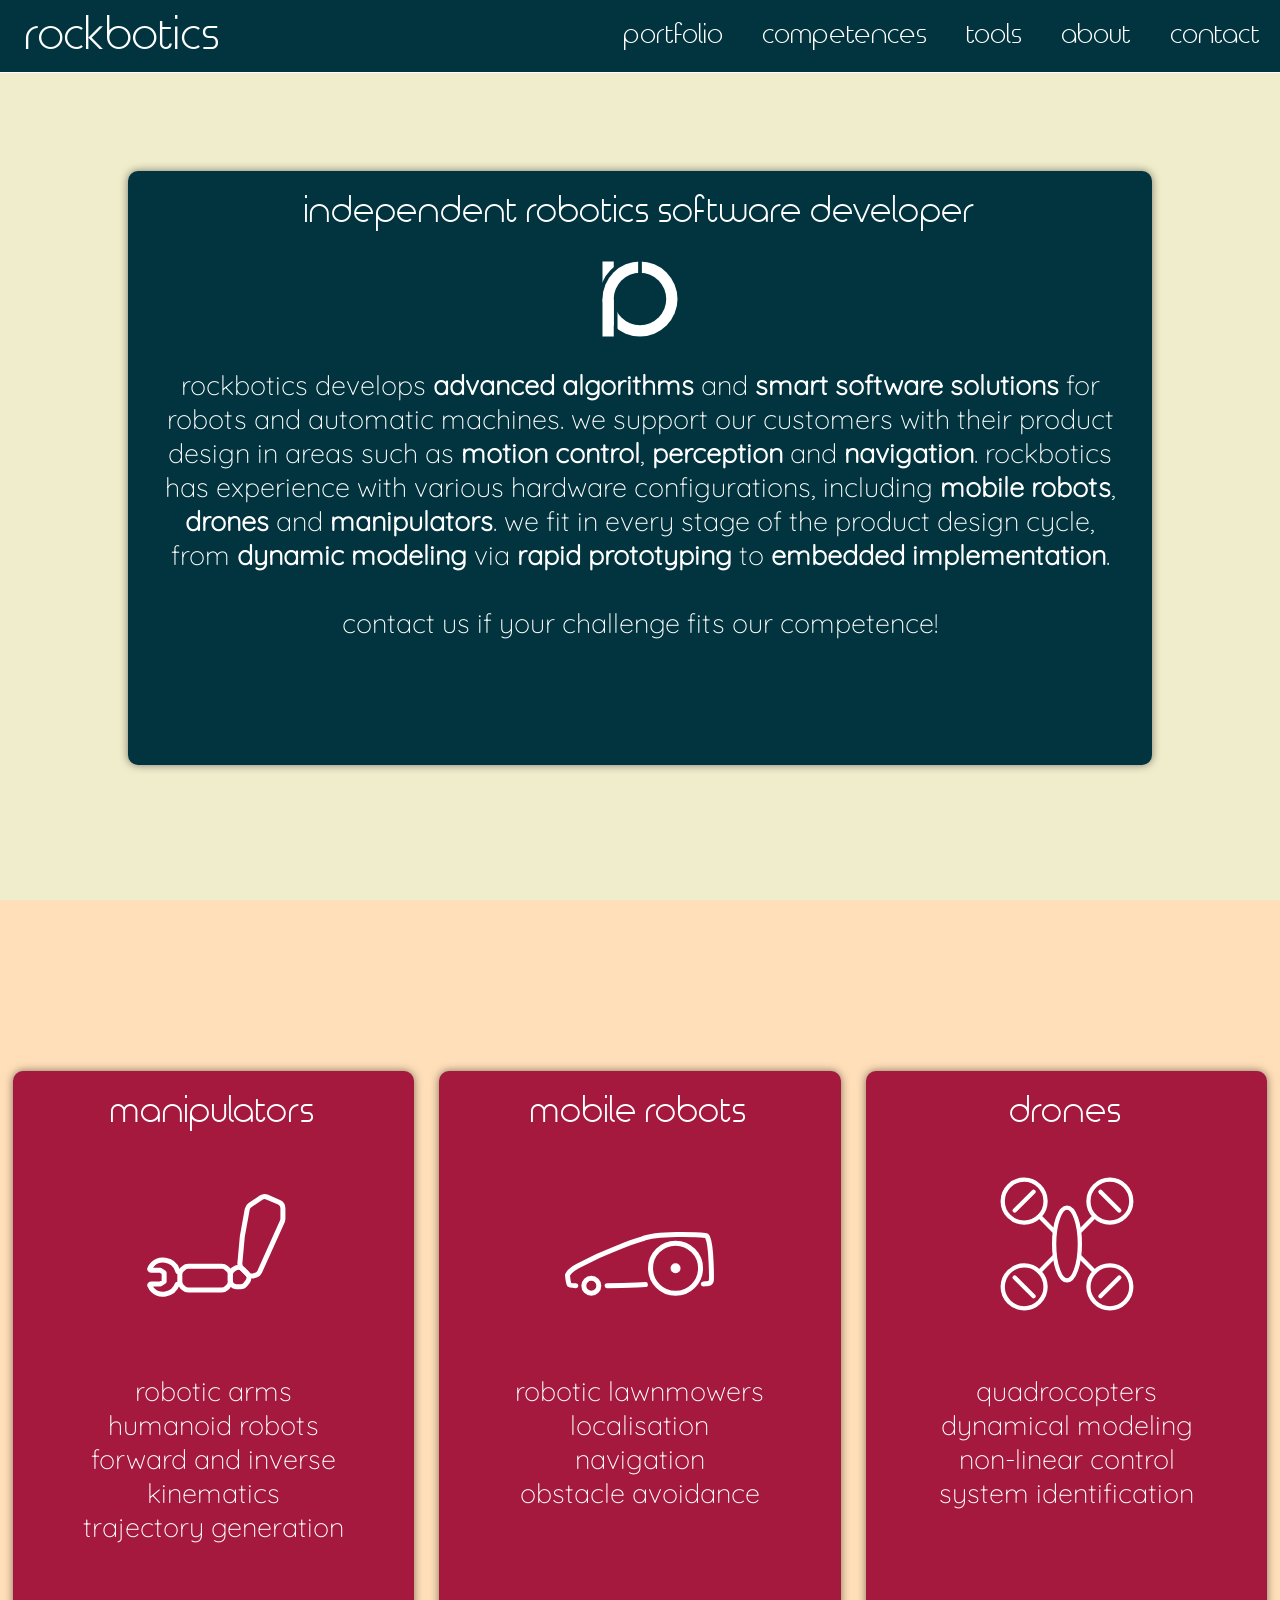
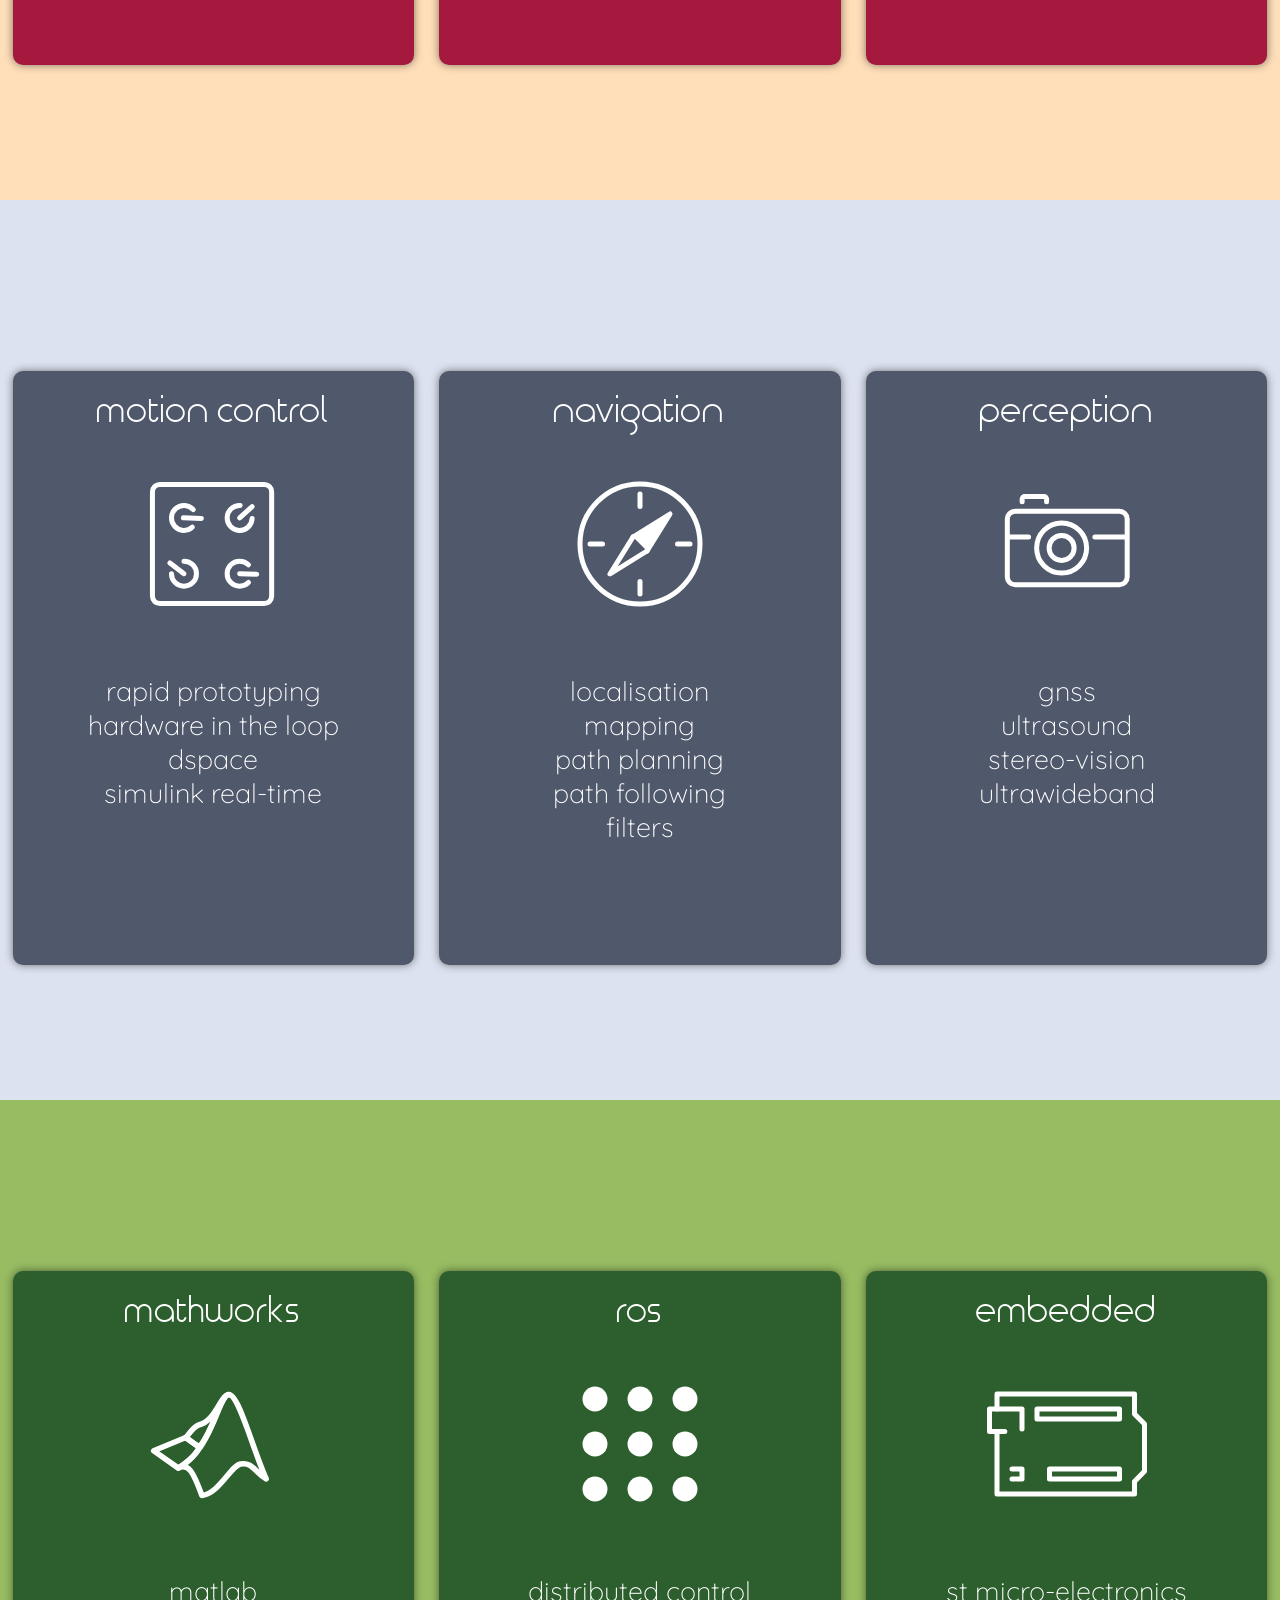
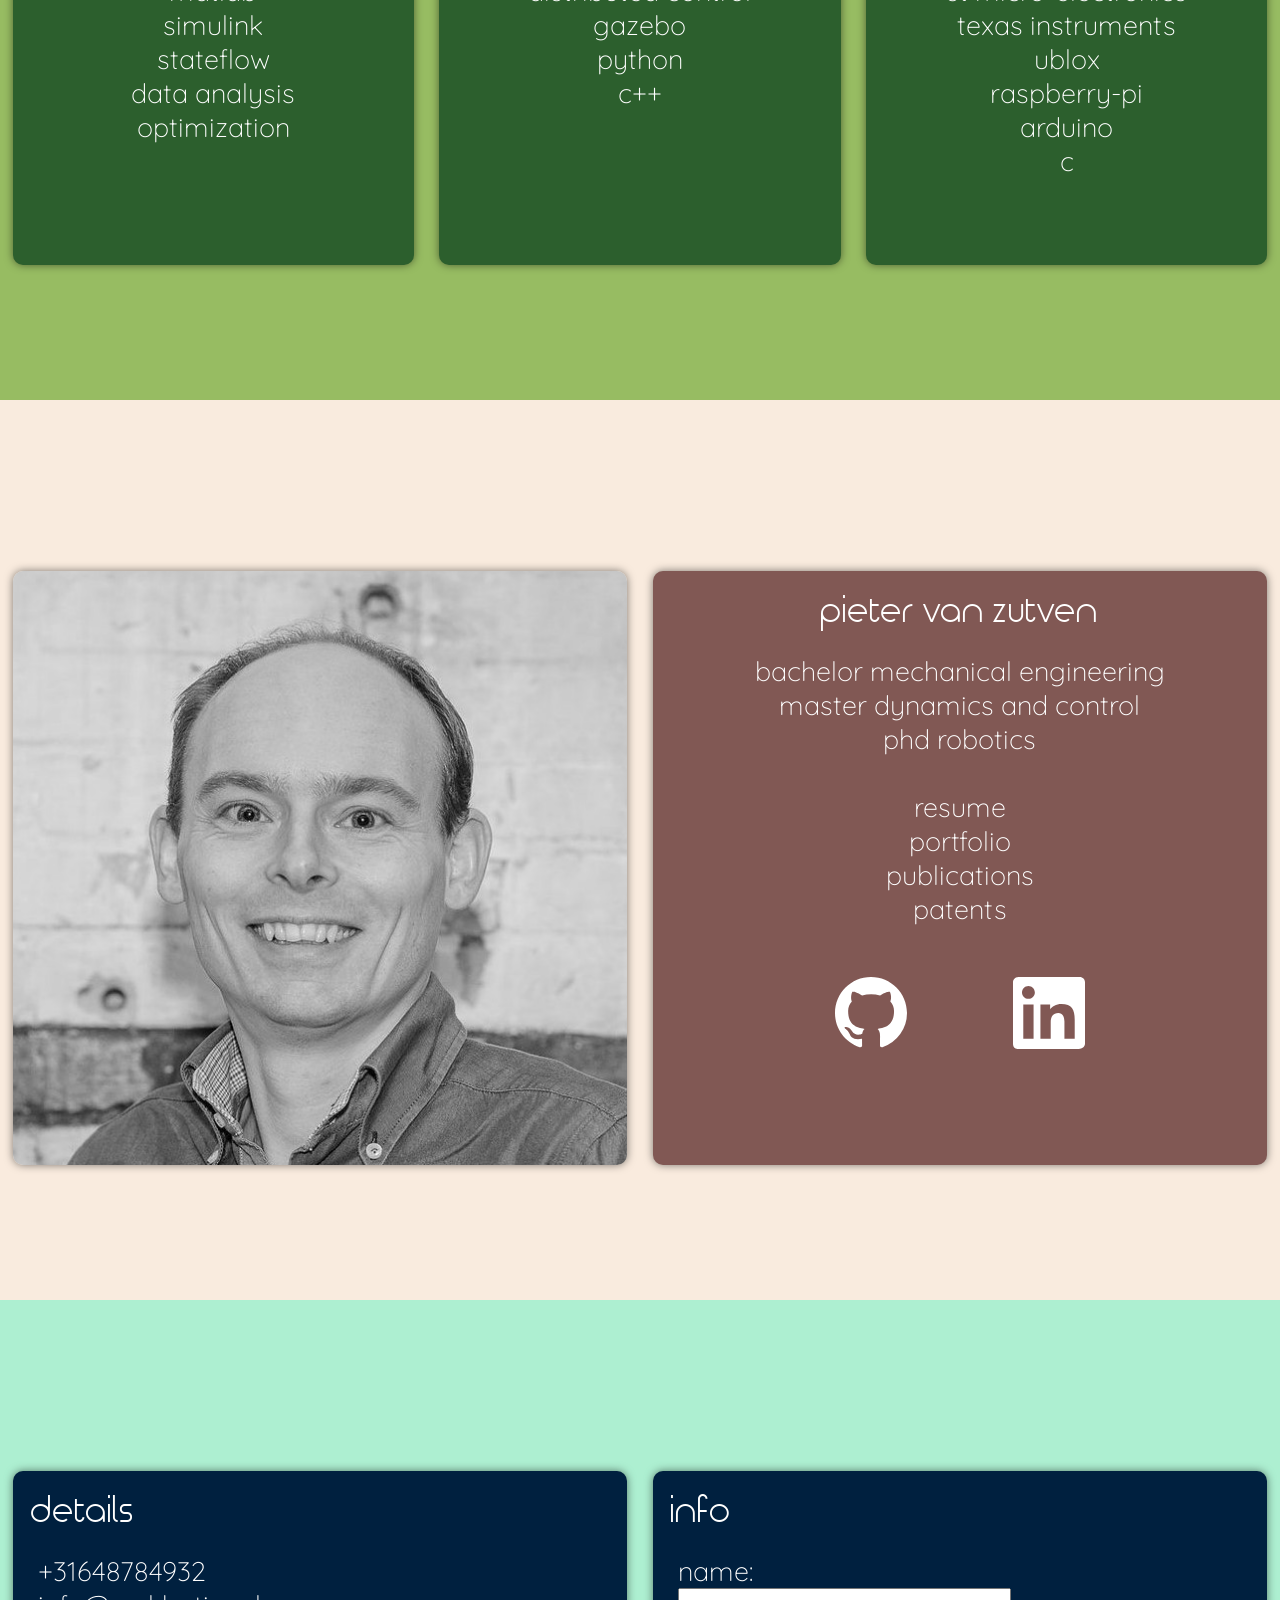
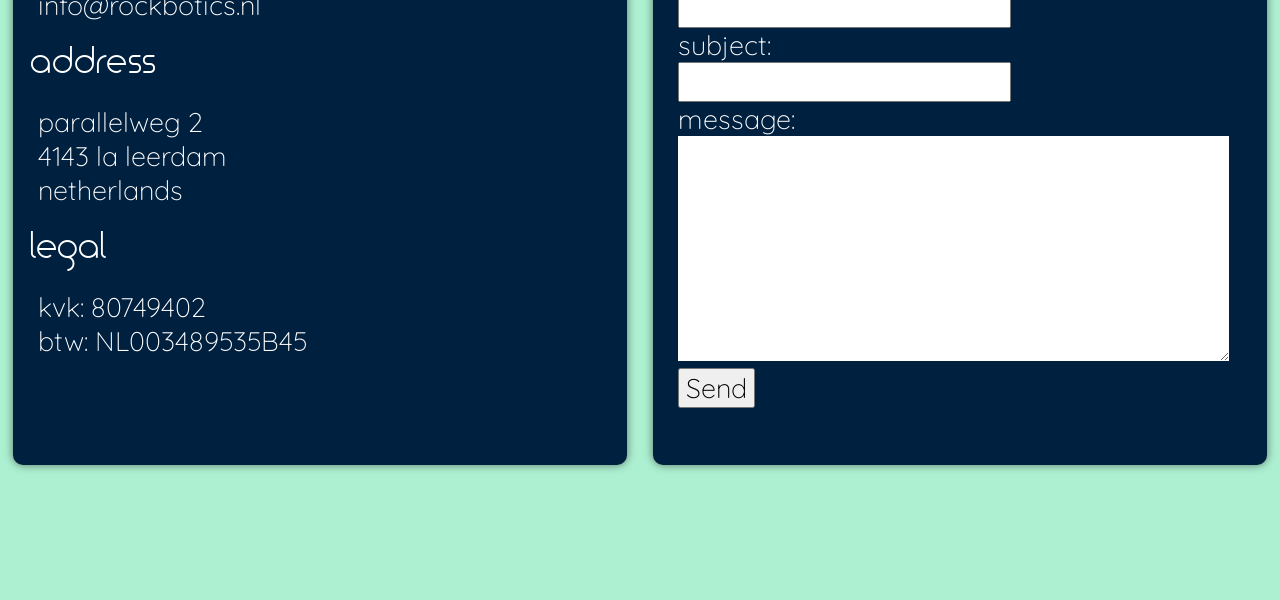
<file: index.html>
<!DOCTYPE html>
<html lang="en">

<head>
    <meta charset="utf-8">
    <meta name="viewport" content="width=device-width, initial-scale=1">

    <title>rockbotics</title>
    <link rel="icon" href="images/favicon.svg">
    <link rel="stylesheet" href="stylesheets/styles.css">

    <script type="text/javascript" src="scripts/index.js"></script>
</head>

<body>
    <div class="header darkblack">
        <a href="#home" class="title">rockbotics</a>
        <div class="menu">
            <a href="#contact">contact</a>
        </div>
        <div class="menu">
            <a href="#about">about</a>
        </div>
        <div class="menu">
            <a href="#tools">tools</a>
        </div>
        <div class="menu">
            <a href="#competences">competences</a>
        </div>
        <div class="menu">
            <a href="#portfolio">portfolio</a>
        </div>
    </div>

    <div id="home" class="page lightblack">
        <div class="row">
            <div class="large tile darkblack">
                <div class="caption">independent robotics software developer</div>
                <img class="logo" src="images/logo.svg" alt="Logo">
                <div class="content">rockbotics develops <b>advanced algorithms</b> and <b>smart software solutions</b> for robots and automatic machines. we support our customers with their product design in areas such as <b>motion control</b>, <b>perception</b> and <b>navigation</b>. rockbotics has experience with various hardware configurations, including <b>mobile robots</b>, <b>drones</b> and <b>manipulators</b>. we fit in every stage of the product design cycle, from <b>dynamic modeling</b> via <b>rapid prototyping</b> to <b>embedded implementation</b>.

                    contact us if your challenge fits our competence!
                </div>
            </div>
        </div>
    </div>

    <div id="portfolio" class="page lightred">
        <div class="row">
            <div class="small tile darkred">
                <div class="caption">manipulators</div>
                <div class="pictogram">
                    <img src="images/manipulator.svg" alt="Manipulators">
                </div>
                <div class="content">
                    robotic arms
                    humanoid robots
                    forward and inverse kinematics
                    trajectory generation
                </div>
            </div>
            <div class="small tile darkred">
                <div class="caption">mobile robots</div>
                <div class="pictogram">
                    <img src="images/mobile.svg" alt="Mobile Robots">
                </div>
                <div class="content">
                    robotic lawnmowers
                    localisation
                    navigation
                    obstacle avoidance
                </div>
            </div>
            <div class="small tile darkred">
                <div class="caption">drones</div>
                <div class="pictogram">
                    <img src="images/drone.svg" alt="Drones">
                </div>
                <div class="content">
                    quadrocopters
                    dynamical modeling
                    non-linear control
                    system identification
                </div>
            </div>
        </div>
    </div>

    <div id="competences" class="page lightblue">
        <div class="row">
            <div class="small tile darkblue">
                <div class="caption">motion control</div>
                <div class="pictogram">
                    <img src="images/control.svg" alt="Motion Control">
                </div>
                <div class="content">
                    rapid prototyping
                    hardware in the loop
                    dspace
                    simulink real-time
                </div>
            </div>
            <div class="small tile darkblue">
                <div class="caption">navigation</div>
                <div class="pictogram">
                    <img src="images/navigation.svg" alt="Navigation">
                </div>
                <div class="content">
                    localisation
                    mapping
                    path planning
                    path following
                    filters
                </div>
            </div>
            <div class="small tile darkblue">
                <div class="caption">perception</div>
                <div class="pictogram">
                    <img src="images/perception.svg" alt="Perception">
                </div>
                <div class="content">
                    gnss
                    ultrasound
                    stereo-vision
                    ultrawideband
                </div>
            </div>
        </div>
    </div>

    <div id="tools" class="page lightgreen">
        <div class="row">
            <div class="small tile darkgreen">
                <div class="caption">mathworks</div>
                <div class="pictogram">
                    <img src="images/matlab.svg" alt="Matlab">
                </div>
                <div class="content">
                    matlab
                    simulink
                    stateflow
                    data analysis
                    optimization
                </div>
            </div>
            <div class="small tile darkgreen">
                <div class="caption">ros</div>
                <div class="pictogram">
                    <img src="images/ros.svg" alt="ROS">
                </div>
                <div class="content">
                    distributed control
                    gazebo
                    python
                    c++
                </div>
            </div>
            <div class="small tile darkgreen">
                <div class="caption">embedded</div>
                <div class="pictogram">
                    <img src="images/embedded.svg" alt="Embedded">
                </div>
                <div class="content">
                    st micro-electronics
                    texas instruments
                    ublox
                    raspberry-pi
                    arduino
                    c
                </div>
            </div>
        </div>
    </div>

    <div id="about" class="page lightpink">
        <div class="row">
            <img class="tile medium" src="images/foto.jpg" alt="Me">
            <div class="tile medium darkpink">
                <div class="caption">pieter van zutven</div>
                <div class="content">bachelor mechanical engineering</div>
                <div class="content">master dynamics and control</div>
                <div class="content">phd robotics</div>
                <div class="content">
                    <a target="_blank" href="docs/Resume.pdf">resume</a>
                    <a target="_blank" href="docs/Portfolio.pdf">portfolio</a>
                    <a target="_blank" href="docs/Publications.pdf">publications</a>
                    <a target="_blank" href="docs/Patents.pdf">patents</a>
                </div>
                <a target="_blank" href="https://github.com/pietervanzutven">
                    <img class="social" src="images/github.svg" alt="Github">
                </a>
                <a target="_blank" href="https://linkedin.com/in/pietervanzutven">
                    <img class="social" src="images/linkedin.svg" alt="LinkedIn">
                </a>
            </div>
        </div>
    </div>

    <div id="contact" class="page lightcyan">
        <div class="row">
            <div class="tile medium darkcyan left">
                <div class="caption">details</div>
                <div class="content">+31648784932</div>
                <div class="content">info@rockbotics.nl</div>
                <div class="caption">address</div>
                <div class="content">parallelweg  2</div>
                <div class="content">4143 la leerdam</div>
                <div class="content">netherlands</div>
                <div class="caption">legal</div>
                <div class="content">kvk: 80749402</div>
                <div class="content">btw: NL003489535B45</div>
            </div>
            <div class="tile medium darkcyan left">
                <div class="caption">info</div>
                <label class="content" for="name">name:
                    <input class="content" type="text" name="subject" id="sender" />
                </label>
                <label class="content" for="subject">subject:
                    <input class="content" type="text" name="subject" id="subject" />
                </label>
                <label class="content" for="message">message:
                    <textarea class="content" name="body" id="message"></textarea>
                </label>
                <input class="content" type="submit" name="submit" value="Send" id="button" />
            </div>
        </div>
    </div>
</body>

</html>
</file>
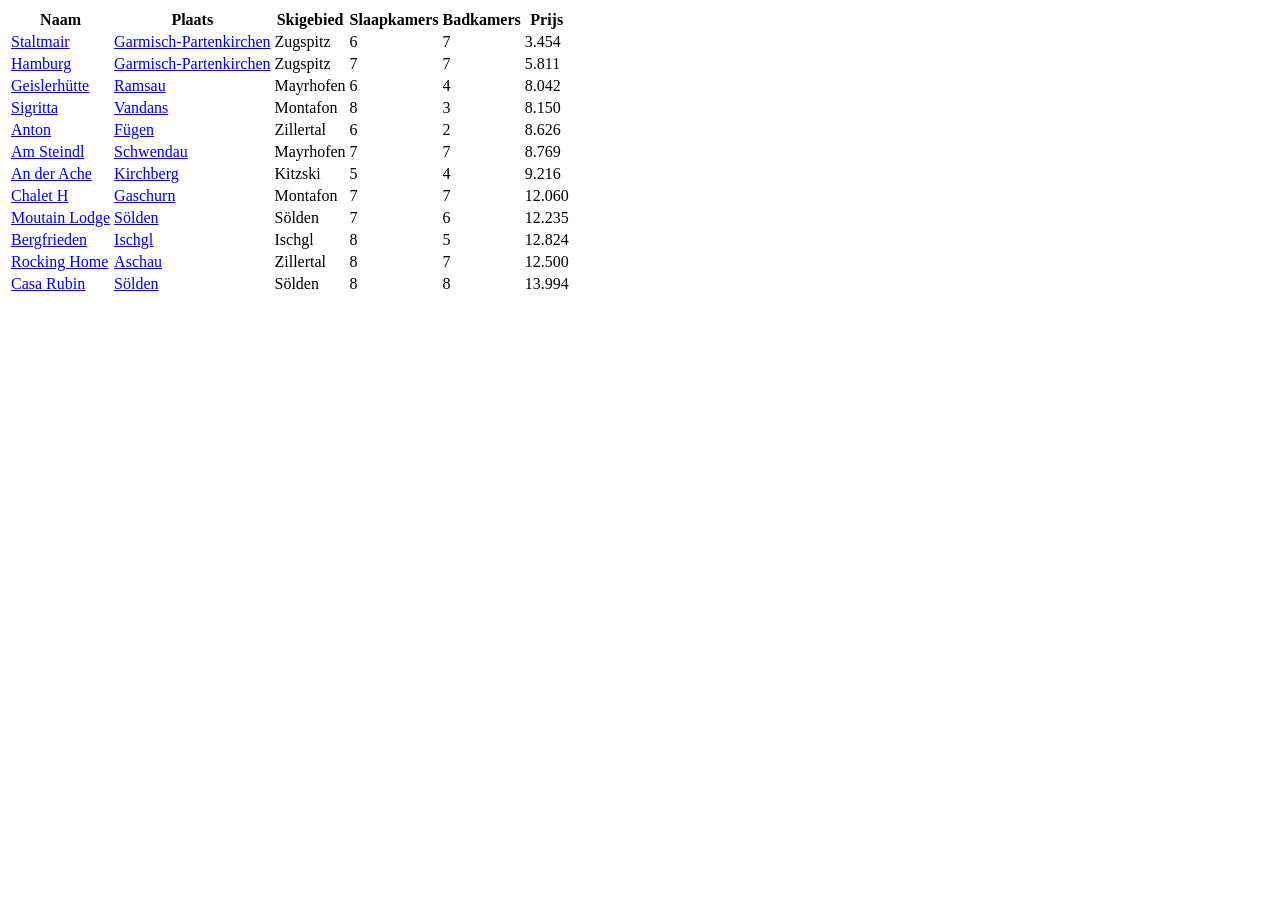
<file: daargaatze2027.html>
<!DOCTYPE html>
<html lang="en">

<head>
    <meta charset="utf-8">
    <meta name="viewport" content="width=device-width, initial-scale=1">
</head>

<body>
  <table>
    <tr>
      <th>Naam</th>
      <th>Plaats</th>
      <th>Skigebied</th>
      <th>Slaapkamers</th>
      <th>Badkamers</th>
      <th>Prijs</th>
    </tr>
    <tr>
      <td><a href="https://ferienwohnungen-gap.de/staltmair.html" target="_blank">Staltmair</a></td>
      <td><a href="https://www.openstreetmap.org/directions?engine=graphhopper_car&route=51.8937356%2C5.0924352%3B47.4875193%2C11.0774995" target="_blank">Garmisch-Partenkirchen</a></td>
      <td>Zugspitz</td>
      <td>6</td>
      <td>7</td>
      <td>3.454</td>
    </tr>
    <tr>
      <td><a href="https://www.chalethaushamburg.de/site/de/start.php" target="_blank">Hamburg</a></td>
      <td><a href="https://www.openstreetmap.org/directions?engine=graphhopper_car&route=51.8937356%2C5.0924352%3B47.4875193%2C11.0774995" target="_blank">Garmisch-Partenkirchen</a></td>
      <td>Zugspitz</td>
      <td>7</td>
      <td>7</td>
      <td>5.811</td>
    </tr>
    <tr>
      <td><a href="https://www.interhome.nl/oostenrijk/zillertal/mayrhofen/vakantiehuis-geislerhuette-at6290.834.1" target="_blank">Geislerhütte</a></td>
      <td><a href="https://www.openstreetmap.org/directions?engine=graphhopper_car&route=51.8937356%2C5.0924352%3B47.2043696%2C11.8724115" target="_blank">Ramsau</a></td>
      <td>Mayrhofen</td>
      <td>6</td>
      <td>4</td>
      <td>8.042</td>
    </tr>
    <tr>
      <td><a href="https://hus-sigritta.at" target="_blank">Sigritta</a></td>
      <td><a href="https://www.openstreetmap.org/directions?engine=graphhopper_car&route=51.8937356%2C5.0924352%3B47.0881631%2C9.8632897" target="_blank">Vandans</a></td>
      <td>Montafon</td>
      <td>8</td>
      <td>3</td>
      <td>8.150</td>
    </tr>
    <tr>
      <td><a href="https://www.airbnb.nl/rooms/1582039645862254469?unique_share_id=fb317a07-c6c6-4387-91da-73bb4167fe9b" target="_blank">Anton</a></td>
      <td><a href="https://www.openstreetmap.org/directions?engine=graphhopper_car&route=51.8937356%2C5.0924352%3B47.342941%2C11.846958" target="_blank">Fügen</a></td>
      <td>Zillertal</td>
      <td>6</td>
      <td>2</td>
      <td>8.626</td>
    </tr>
    <tr>
      <td><a href="https://amsteindl.com" target="_blank">Am Steindl</a></td>
      <td><a href="https://www.openstreetmap.org/directions?engine=graphhopper_car&route=51.8937356%2C5.0924352%3B47.1976063%2C11.8570131" target="_blank">Schwendau</a></td>
      <td>Mayrhofen</td>
      <td>7</td>
      <td>7</td>
      <td>8.769</td>
    </tr>
    <tr>
      <td><a href="https://www.booking.com/Share-MTdlPC" target="_blank">An der Ache</a></td>
      <td><a href="https://www.openstreetmap.org/directions?engine=graphhopper_car&route=51.8937356%252C5.0924352%253B47.4473033%252C12.3193437" target="_blank">Kirchberg</a></td>
      <td>Kitzski</td>
      <td>5</td>
      <td>4</td>
      <td>9.216</td>
    </tr>
    <tr>
      <td><a href="https://www.chalet-h.com" target="_blank">Chalet H</a></td>
      <td><a href="https://www.openstreetmap.org/directions?engine=graphhopper_car&route=51.8937356%252C5.0924352%253B46.9870174%252C10.0292086" target="_blank">Gaschurn</a></td>
      <td>Montafon</td>
      <td>7</td>
      <td>7</td>
      <td>12.060</td>
    </tr>
    <tr>
      <td><a href="https://ffmountainlodge.at/home/mountain-lodge-soelden/lodge-soelden" target="_blank">Moutain Lodge</a></td>
      <td><a href="https://www.openstreetmap.org/directions?engine=graphhopper_car&route=51.8937356%2C5.0924352%3B46.961657%2C11.002239" target="_blank">Sölden</a></td>
      <td>Sölden</td>
      <td>7</td>
      <td>6</td>
      <td>12.235</td>
    </tr>
    <tr>
      <td><a href="https://bergfrieden-ischgl.com/home-ferienhaus" target="_blank">Bergfrieden</a></td>
      <td><a href="https://www.openstreetmap.org/directions?engine=graphhopper_car&route=51.8937356%252C5.0924352%253B46.961657%252C11.002239" target="_blank">Ischgl</a></td>
      <td>Ischgl</td>
      <td>8</td>
      <td>5</td>
      <td>12.824</td>
    </tr>
    <tr>
      <td><a href="https://www.rockinghome.at" target="_blank">Rocking Home</a></td>
      <td><a href="https://www.openstreetmap.org/directions?engine=graphhopper_car&route=51.8937356%252C5.0924352%253B47.2598933%252C11.8934251" target="_blank">Aschau</a></td>
      <td>Zillertal</td>
      <td>8</td>
      <td>7</td>
      <td>12.500</td>
    </tr>
    <tr>
      <td><a href="https://www.acasa-soelden.at/en/rubin-chalet" target="_blank">Casa Rubin</a></td>
      <td><a href="https://www.openstreetmap.org/directions?engine=graphhopper_car&route=51.8937356%252C5.0924352%253B46.9704211%252C11.0085363" target="_blank">Sölden</a></td>
      <td>Sölden</td>
      <td>8</td>
      <td>8</td>
      <td>13.994</td>
    </tr>
  </table>
</body>

</html>
</file>
<file: stylesheets/styles.css>
@font-face { font-family: timeburner; src: url(../fonts/timeburner.ttf); }
@font-face { font-family: quicksand; src: url(../fonts/quicksand.ttf); }

.lightblack {
    background-color: #F0EDCC;
}
.darkblack {
    background-color: #02343F;
}

.lightyellow {
    background-color: #F9EBDE;
}
.darkyellow {
    background-color: #815854;
}

.lightgreen {
    background-color: #97BC62;
}
.darkgreen {
    background-color: #2C5F2D;
}

.lightred {
    background-color: #FFDFB9;
}
.darkred {
    background-color: #A4193D;
}

.lightblue {
    background-color: #DCE2F0;
}
.darkblue {
    background-color: #50586C;
}

.lightpink {
    background-color: #F9EBDE;
}
.darkpink {
    background-color: #815854;
}

.lightcyan {
    background-color: #ADEFD1;
}
.darkcyan {
    background-color: #00203F;
}

body {
    color: white;
    font-family: timeburner;
    text-align: center;
    margin: 0px;
}

h1 {
    width: 100%;
    font-size: 5vh;
    font-weight: normal;
    margin: 0px;
}

a {
    color: inherit;
    text-decoration: none;
}

img {
    object-fit: cover;
}

.logo {
    width: 10vmin;
    margin-bottom: 2vmin;
}

.left {
    text-align: left;
}

.right {
    text-align: right;
}

.page {
    width: 100%;
    height: 100vh;
}

.header {
    width: 100%;
    height: 8vmin;
    position: fixed;
    top: 0px;
    left: 0px;
    border-bottom: solid 1px white;
    z-index: 2;
}

.title {
    margin: 0.75vmin 2vw;
    float: left;
    font-size: 5vmin;
}

.menu {
    margin: 2vmin 1.5vw;
    float: right;
    font-size: 3vmin;
}

.row {
    position: relative;
    top: calc(15vh + 4vmin);
}

.tile {
    height: calc(70vh - 4vmin);
    float: left;
    margin-left: 1%;
    margin-right: 1%;
    border-radius: 10px;
    box-shadow: 0 0 .5em rgba(0, 0, 0, .5);
}

.small {
    width: calc(94%/3);
}

.medium {
    width: calc(96%/2);
}

.large {
    width: 80vw;
    margin-left: 10vw;
}

.caption {
    font-size: 4vmin;
    margin: 2vmin;
}

.pictogram {
    margin-left: calc(50% - 10vmin);
    width: 20vmin;
}

.content {
    font-size: 3vmin;
    margin-left: 2vw;
    margin-right: 2vw;
    white-space: pre-line;
    font-family: quicksand;
}

.social {
    height: 8vmin;
    margin: 4vw;
}

textarea {
    border: none;
    padding: 0px;
    width: calc(100% - 5vw);
    height: 25vh;
}
</file>
